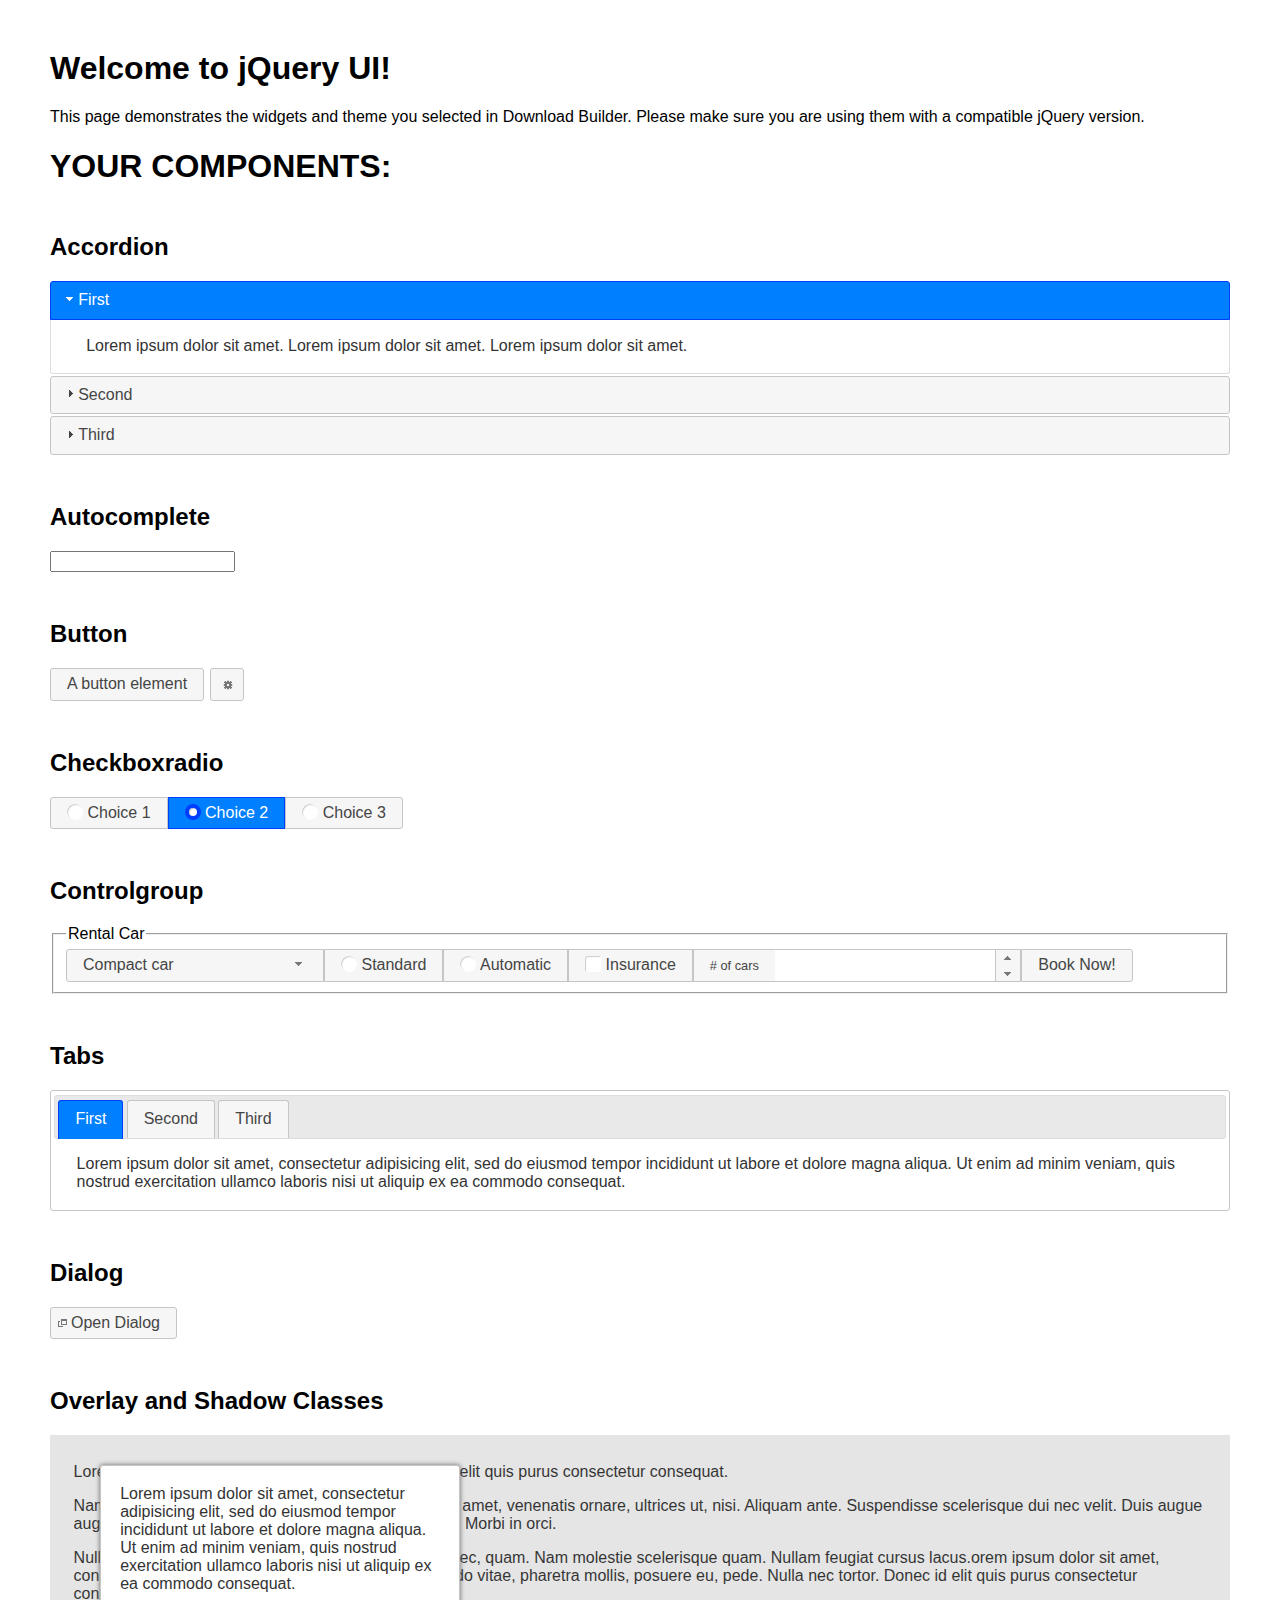
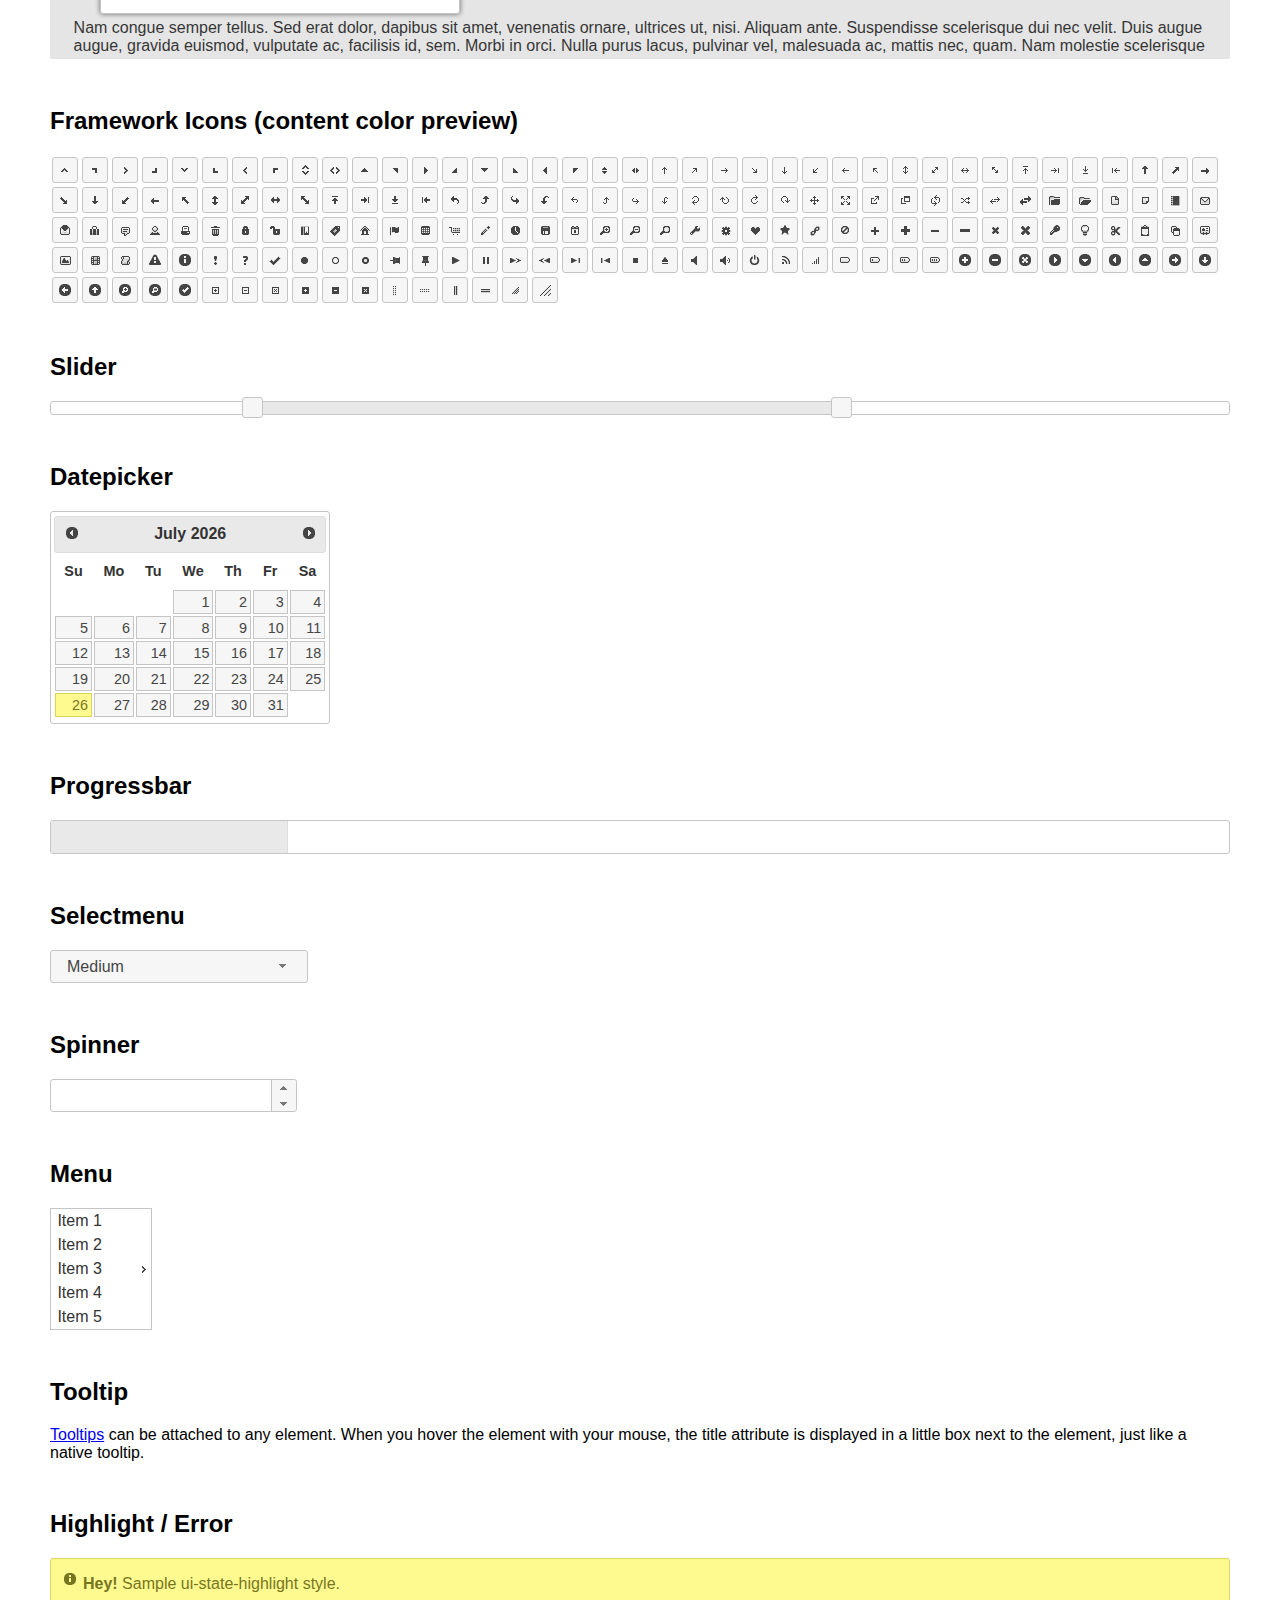
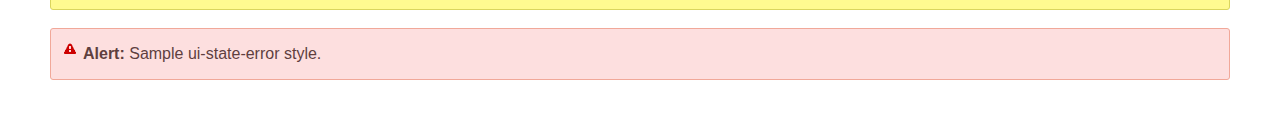
<file: static/jquery-ui-1.12.1.custom/index.html>
<!doctype html>
<html lang="us">
<head>
	<meta charset="utf-8">
	<title>jQuery UI Example Page</title>
	<link href="jquery-ui.css" rel="stylesheet">
	<style>
	body{
		font-family: "Trebuchet MS", sans-serif;
		margin: 50px;
	}
	.demoHeaders {
		margin-top: 2em;
	}
	#dialog-link {
		padding: .4em 1em .4em 20px;
		text-decoration: none;
		position: relative;
	}
	#dialog-link span.ui-icon {
		margin: 0 5px 0 0;
		position: absolute;
		left: .2em;
		top: 50%;
		margin-top: -8px;
	}
	#icons {
		margin: 0;
		padding: 0;
	}
	#icons li {
		margin: 2px;
		position: relative;
		padding: 4px 0;
		cursor: pointer;
		float: left;
		list-style: none;
	}
	#icons span.ui-icon {
		float: left;
		margin: 0 4px;
	}
	.fakewindowcontain .ui-widget-overlay {
		position: absolute;
	}
	select {
		width: 200px;
	}
	</style>
</head>
<body>

<h1>Welcome to jQuery UI!</h1>

<div class="ui-widget">
	<p>This page demonstrates the widgets and theme you selected in Download Builder. Please make sure you are using them with a compatible jQuery version.</p>
</div>

<h1>YOUR COMPONENTS:</h1>


<!-- Accordion -->
<h2 class="demoHeaders">Accordion</h2>
<div id="accordion">
	<h3>First</h3>
	<div>Lorem ipsum dolor sit amet. Lorem ipsum dolor sit amet. Lorem ipsum dolor sit amet.</div>
	<h3>Second</h3>
	<div>Phasellus mattis tincidunt nibh.</div>
	<h3>Third</h3>
	<div>Nam dui erat, auctor a, dignissim quis.</div>
</div>



<!-- Autocomplete -->
<h2 class="demoHeaders">Autocomplete</h2>
<div>
	<input id="autocomplete" title="type &quot;a&quot;">
</div>



<!-- Button -->
<h2 class="demoHeaders">Button</h2>
<button id="button">A button element</button>
<button id="button-icon">An icon-only button</button>



<!-- Checkboxradio -->
<h2 class="demoHeaders">Checkboxradio</h2>
<form style="margin-top: 1em;">
	<div id="radioset">
		<input type="radio" id="radio1" name="radio"><label for="radio1">Choice 1</label>
		<input type="radio" id="radio2" name="radio" checked="checked"><label for="radio2">Choice 2</label>
		<input type="radio" id="radio3" name="radio"><label for="radio3">Choice 3</label>
	</div>
</form>



<!-- Controlgroup -->
<h2 class="demoHeaders">Controlgroup</h2>
<fieldset>
	<legend>Rental Car</legend>
	<div id="controlgroup">
		<select id="car-type">
			<option>Compact car</option>
			<option>Midsize car</option>
			<option>Full size car</option>
			<option>SUV</option>
			<option>Luxury</option>
			<option>Truck</option>
			<option>Van</option>
		</select>
		<label for="transmission-standard">Standard</label>
		<input type="radio" name="transmission" id="transmission-standard">
		<label for="transmission-automatic">Automatic</label>
		<input type="radio" name="transmission" id="transmission-automatic">
		<label for="insurance">Insurance</label>
		<input type="checkbox" name="insurance" id="insurance">
		<label for="horizontal-spinner" class="ui-controlgroup-label"># of cars</label>
		<input id="horizontal-spinner" class="ui-spinner-input">
		<button>Book Now!</button>
	</div>
</fieldset>



<!-- Tabs -->
<h2 class="demoHeaders">Tabs</h2>
<div id="tabs">
	<ul>
		<li><a href="#tabs-1">First</a></li>
		<li><a href="#tabs-2">Second</a></li>
		<li><a href="#tabs-3">Third</a></li>
	</ul>
	<div id="tabs-1">Lorem ipsum dolor sit amet, consectetur adipisicing elit, sed do eiusmod tempor incididunt ut labore et dolore magna aliqua. Ut enim ad minim veniam, quis nostrud exercitation ullamco laboris nisi ut aliquip ex ea commodo consequat.</div>
	<div id="tabs-2">Phasellus mattis tincidunt nibh. Cras orci urna, blandit id, pretium vel, aliquet ornare, felis. Maecenas scelerisque sem non nisl. Fusce sed lorem in enim dictum bibendum.</div>
	<div id="tabs-3">Nam dui erat, auctor a, dignissim quis, sollicitudin eu, felis. Pellentesque nisi urna, interdum eget, sagittis et, consequat vestibulum, lacus. Mauris porttitor ullamcorper augue.</div>
</div>



<h2 class="demoHeaders">Dialog</h2>
<p>
	<button id="dialog-link" class="ui-button ui-corner-all ui-widget">
		<span class="ui-icon ui-icon-newwin"></span>Open Dialog
	</button>
</p>

<h2 class="demoHeaders">Overlay and Shadow Classes</h2>
<div style="position: relative; width: 96%; height: 200px; padding:1% 2%; overflow:hidden;" class="fakewindowcontain">
	<p>Lorem ipsum dolor sit amet,  Nulla nec tortor. Donec id elit quis purus consectetur consequat. </p><p>Nam congue semper tellus. Sed erat dolor, dapibus sit amet, venenatis ornare, ultrices ut, nisi. Aliquam ante. Suspendisse scelerisque dui nec velit. Duis augue augue, gravida euismod, vulputate ac, facilisis id, sem. Morbi in orci. </p><p>Nulla purus lacus, pulvinar vel, malesuada ac, mattis nec, quam. Nam molestie scelerisque quam. Nullam feugiat cursus lacus.orem ipsum dolor sit amet, consectetur adipiscing elit. Donec libero risus, commodo vitae, pharetra mollis, posuere eu, pede. Nulla nec tortor. Donec id elit quis purus consectetur consequat. </p><p>Nam congue semper tellus. Sed erat dolor, dapibus sit amet, venenatis ornare, ultrices ut, nisi. Aliquam ante. Suspendisse scelerisque dui nec velit. Duis augue augue, gravida euismod, vulputate ac, facilisis id, sem. Morbi in orci. Nulla purus lacus, pulvinar vel, malesuada ac, mattis nec, quam. Nam molestie scelerisque quam. </p><p>Nullam feugiat cursus lacus.orem ipsum dolor sit amet, consectetur adipiscing elit. Donec libero risus, commodo vitae, pharetra mollis, posuere eu, pede. Nulla nec tortor. Donec id elit quis purus consectetur consequat. Nam congue semper tellus. Sed erat dolor, dapibus sit amet, venenatis ornare, ultrices ut, nisi. Aliquam ante. </p><p>Suspendisse scelerisque dui nec velit. Duis augue augue, gravida euismod, vulputate ac, facilisis id, sem. Morbi in orci. Nulla purus lacus, pulvinar vel, malesuada ac, mattis nec, quam. Nam molestie scelerisque quam. Nullam feugiat cursus lacus.orem ipsum dolor sit amet, consectetur adipiscing elit. Donec libero risus, commodo vitae, pharetra mollis, posuere eu, pede. Nulla nec tortor. Donec id elit quis purus consectetur consequat. Nam congue semper tellus. Sed erat dolor, dapibus sit amet, venenatis ornare, ultrices ut, nisi. </p>

	<!-- ui-dialog -->
	<div class="ui-widget-overlay ui-front"></div>
	<div style="position: absolute; width: 320px; left: 50px; top: 30px; padding: 1.2em" class="ui-widget ui-front ui-widget-content ui-corner-all ui-widget-shadow">
		Lorem ipsum dolor sit amet, consectetur adipisicing elit, sed do eiusmod tempor incididunt ut labore et dolore magna aliqua. Ut enim ad minim veniam, quis nostrud exercitation ullamco laboris nisi ut aliquip ex ea commodo consequat.
	</div>

</div>

<!-- ui-dialog -->
<div id="dialog" title="Dialog Title">
	<p>Lorem ipsum dolor sit amet, consectetur adipisicing elit, sed do eiusmod tempor incididunt ut labore et dolore magna aliqua. Ut enim ad minim veniam, quis nostrud exercitation ullamco laboris nisi ut aliquip ex ea commodo consequat.</p>
</div>



<h2 class="demoHeaders">Framework Icons (content color preview)</h2>
<ul id="icons" class="ui-widget ui-helper-clearfix">
	<li class="ui-state-default ui-corner-all" title=".ui-icon-caret-1-n"><span class="ui-icon ui-icon-caret-1-n"></span></li>
	<li class="ui-state-default ui-corner-all" title=".ui-icon-caret-1-ne"><span class="ui-icon ui-icon-caret-1-ne"></span></li>
	<li class="ui-state-default ui-corner-all" title=".ui-icon-caret-1-e"><span class="ui-icon ui-icon-caret-1-e"></span></li>
	<li class="ui-state-default ui-corner-all" title=".ui-icon-caret-1-se"><span class="ui-icon ui-icon-caret-1-se"></span></li>
	<li class="ui-state-default ui-corner-all" title=".ui-icon-caret-1-s"><span class="ui-icon ui-icon-caret-1-s"></span></li>
	<li class="ui-state-default ui-corner-all" title=".ui-icon-caret-1-sw"><span class="ui-icon ui-icon-caret-1-sw"></span></li>
	<li class="ui-state-default ui-corner-all" title=".ui-icon-caret-1-w"><span class="ui-icon ui-icon-caret-1-w"></span></li>
	<li class="ui-state-default ui-corner-all" title=".ui-icon-caret-1-nw"><span class="ui-icon ui-icon-caret-1-nw"></span></li>
	<li class="ui-state-default ui-corner-all" title=".ui-icon-caret-2-n-s"><span class="ui-icon ui-icon-caret-2-n-s"></span></li>
	<li class="ui-state-default ui-corner-all" title=".ui-icon-caret-2-e-w"><span class="ui-icon ui-icon-caret-2-e-w"></span></li>
	<li class="ui-state-default ui-corner-all" title=".ui-icon-triangle-1-n"><span class="ui-icon ui-icon-triangle-1-n"></span></li>
	<li class="ui-state-default ui-corner-all" title=".ui-icon-triangle-1-ne"><span class="ui-icon ui-icon-triangle-1-ne"></span></li>
	<li class="ui-state-default ui-corner-all" title=".ui-icon-triangle-1-e"><span class="ui-icon ui-icon-triangle-1-e"></span></li>
	<li class="ui-state-default ui-corner-all" title=".ui-icon-triangle-1-se"><span class="ui-icon ui-icon-triangle-1-se"></span></li>
	<li class="ui-state-default ui-corner-all" title=".ui-icon-triangle-1-s"><span class="ui-icon ui-icon-triangle-1-s"></span></li>
	<li class="ui-state-default ui-corner-all" title=".ui-icon-triangle-1-sw"><span class="ui-icon ui-icon-triangle-1-sw"></span></li>
	<li class="ui-state-default ui-corner-all" title=".ui-icon-triangle-1-w"><span class="ui-icon ui-icon-triangle-1-w"></span></li>
	<li class="ui-state-default ui-corner-all" title=".ui-icon-triangle-1-nw"><span class="ui-icon ui-icon-triangle-1-nw"></span></li>
	<li class="ui-state-default ui-corner-all" title=".ui-icon-triangle-2-n-s"><span class="ui-icon ui-icon-triangle-2-n-s"></span></li>
	<li class="ui-state-default ui-corner-all" title=".ui-icon-triangle-2-e-w"><span class="ui-icon ui-icon-triangle-2-e-w"></span></li>
	<li class="ui-state-default ui-corner-all" title=".ui-icon-arrow-1-n"><span class="ui-icon ui-icon-arrow-1-n"></span></li>
	<li class="ui-state-default ui-corner-all" title=".ui-icon-arrow-1-ne"><span class="ui-icon ui-icon-arrow-1-ne"></span></li>
	<li class="ui-state-default ui-corner-all" title=".ui-icon-arrow-1-e"><span class="ui-icon ui-icon-arrow-1-e"></span></li>
	<li class="ui-state-default ui-corner-all" title=".ui-icon-arrow-1-se"><span class="ui-icon ui-icon-arrow-1-se"></span></li>
	<li class="ui-state-default ui-corner-all" title=".ui-icon-arrow-1-s"><span class="ui-icon ui-icon-arrow-1-s"></span></li>
	<li class="ui-state-default ui-corner-all" title=".ui-icon-arrow-1-sw"><span class="ui-icon ui-icon-arrow-1-sw"></span></li>
	<li class="ui-state-default ui-corner-all" title=".ui-icon-arrow-1-w"><span class="ui-icon ui-icon-arrow-1-w"></span></li>
	<li class="ui-state-default ui-corner-all" title=".ui-icon-arrow-1-nw"><span class="ui-icon ui-icon-arrow-1-nw"></span></li>
	<li class="ui-state-default ui-corner-all" title=".ui-icon-arrow-2-n-s"><span class="ui-icon ui-icon-arrow-2-n-s"></span></li>
	<li class="ui-state-default ui-corner-all" title=".ui-icon-arrow-2-ne-sw"><span class="ui-icon ui-icon-arrow-2-ne-sw"></span></li>
	<li class="ui-state-default ui-corner-all" title=".ui-icon-arrow-2-e-w"><span class="ui-icon ui-icon-arrow-2-e-w"></span></li>
	<li class="ui-state-default ui-corner-all" title=".ui-icon-arrow-2-se-nw"><span class="ui-icon ui-icon-arrow-2-se-nw"></span></li>
	<li class="ui-state-default ui-corner-all" title=".ui-icon-arrowstop-1-n"><span class="ui-icon ui-icon-arrowstop-1-n"></span></li>
	<li class="ui-state-default ui-corner-all" title=".ui-icon-arrowstop-1-e"><span class="ui-icon ui-icon-arrowstop-1-e"></span></li>
	<li class="ui-state-default ui-corner-all" title=".ui-icon-arrowstop-1-s"><span class="ui-icon ui-icon-arrowstop-1-s"></span></li>
	<li class="ui-state-default ui-corner-all" title=".ui-icon-arrowstop-1-w"><span class="ui-icon ui-icon-arrowstop-1-w"></span></li>
	<li class="ui-state-default ui-corner-all" title=".ui-icon-arrowthick-1-n"><span class="ui-icon ui-icon-arrowthick-1-n"></span></li>
	<li class="ui-state-default ui-corner-all" title=".ui-icon-arrowthick-1-ne"><span class="ui-icon ui-icon-arrowthick-1-ne"></span></li>
	<li class="ui-state-default ui-corner-all" title=".ui-icon-arrowthick-1-e"><span class="ui-icon ui-icon-arrowthick-1-e"></span></li>
	<li class="ui-state-default ui-corner-all" title=".ui-icon-arrowthick-1-se"><span class="ui-icon ui-icon-arrowthick-1-se"></span></li>
	<li class="ui-state-default ui-corner-all" title=".ui-icon-arrowthick-1-s"><span class="ui-icon ui-icon-arrowthick-1-s"></span></li>
	<li class="ui-state-default ui-corner-all" title=".ui-icon-arrowthick-1-sw"><span class="ui-icon ui-icon-arrowthick-1-sw"></span></li>
	<li class="ui-state-default ui-corner-all" title=".ui-icon-arrowthick-1-w"><span class="ui-icon ui-icon-arrowthick-1-w"></span></li>
	<li class="ui-state-default ui-corner-all" title=".ui-icon-arrowthick-1-nw"><span class="ui-icon ui-icon-arrowthick-1-nw"></span></li>
	<li class="ui-state-default ui-corner-all" title=".ui-icon-arrowthick-2-n-s"><span class="ui-icon ui-icon-arrowthick-2-n-s"></span></li>
	<li class="ui-state-default ui-corner-all" title=".ui-icon-arrowthick-2-ne-sw"><span class="ui-icon ui-icon-arrowthick-2-ne-sw"></span></li>
	<li class="ui-state-default ui-corner-all" title=".ui-icon-arrowthick-2-e-w"><span class="ui-icon ui-icon-arrowthick-2-e-w"></span></li>
	<li class="ui-state-default ui-corner-all" title=".ui-icon-arrowthick-2-se-nw"><span class="ui-icon ui-icon-arrowthick-2-se-nw"></span></li>
	<li class="ui-state-default ui-corner-all" title=".ui-icon-arrowthickstop-1-n"><span class="ui-icon ui-icon-arrowthickstop-1-n"></span></li>
	<li class="ui-state-default ui-corner-all" title=".ui-icon-arrowthickstop-1-e"><span class="ui-icon ui-icon-arrowthickstop-1-e"></span></li>
	<li class="ui-state-default ui-corner-all" title=".ui-icon-arrowthickstop-1-s"><span class="ui-icon ui-icon-arrowthickstop-1-s"></span></li>
	<li class="ui-state-default ui-corner-all" title=".ui-icon-arrowthickstop-1-w"><span class="ui-icon ui-icon-arrowthickstop-1-w"></span></li>
	<li class="ui-state-default ui-corner-all" title=".ui-icon-arrowreturnthick-1-w"><span class="ui-icon ui-icon-arrowreturnthick-1-w"></span></li>
	<li class="ui-state-default ui-corner-all" title=".ui-icon-arrowreturnthick-1-n"><span class="ui-icon ui-icon-arrowreturnthick-1-n"></span></li>
	<li class="ui-state-default ui-corner-all" title=".ui-icon-arrowreturnthick-1-e"><span class="ui-icon ui-icon-arrowreturnthick-1-e"></span></li>
	<li class="ui-state-default ui-corner-all" title=".ui-icon-arrowreturnthick-1-s"><span class="ui-icon ui-icon-arrowreturnthick-1-s"></span></li>
	<li class="ui-state-default ui-corner-all" title=".ui-icon-arrowreturn-1-w"><span class="ui-icon ui-icon-arrowreturn-1-w"></span></li>
	<li class="ui-state-default ui-corner-all" title=".ui-icon-arrowreturn-1-n"><span class="ui-icon ui-icon-arrowreturn-1-n"></span></li>
	<li class="ui-state-default ui-corner-all" title=".ui-icon-arrowreturn-1-e"><span class="ui-icon ui-icon-arrowreturn-1-e"></span></li>
	<li class="ui-state-default ui-corner-all" title=".ui-icon-arrowreturn-1-s"><span class="ui-icon ui-icon-arrowreturn-1-s"></span></li>
	<li class="ui-state-default ui-corner-all" title=".ui-icon-arrowrefresh-1-w"><span class="ui-icon ui-icon-arrowrefresh-1-w"></span></li>
	<li class="ui-state-default ui-corner-all" title=".ui-icon-arrowrefresh-1-n"><span class="ui-icon ui-icon-arrowrefresh-1-n"></span></li>
	<li class="ui-state-default ui-corner-all" title=".ui-icon-arrowrefresh-1-e"><span class="ui-icon ui-icon-arrowrefresh-1-e"></span></li>
	<li class="ui-state-default ui-corner-all" title=".ui-icon-arrowrefresh-1-s"><span class="ui-icon ui-icon-arrowrefresh-1-s"></span></li>
	<li class="ui-state-default ui-corner-all" title=".ui-icon-arrow-4"><span class="ui-icon ui-icon-arrow-4"></span></li>
	<li class="ui-state-default ui-corner-all" title=".ui-icon-arrow-4-diag"><span class="ui-icon ui-icon-arrow-4-diag"></span></li>
	<li class="ui-state-default ui-corner-all" title=".ui-icon-extlink"><span class="ui-icon ui-icon-extlink"></span></li>
	<li class="ui-state-default ui-corner-all" title=".ui-icon-newwin"><span class="ui-icon ui-icon-newwin"></span></li>
	<li class="ui-state-default ui-corner-all" title=".ui-icon-refresh"><span class="ui-icon ui-icon-refresh"></span></li>
	<li class="ui-state-default ui-corner-all" title=".ui-icon-shuffle"><span class="ui-icon ui-icon-shuffle"></span></li>
	<li class="ui-state-default ui-corner-all" title=".ui-icon-transfer-e-w"><span class="ui-icon ui-icon-transfer-e-w"></span></li>
	<li class="ui-state-default ui-corner-all" title=".ui-icon-transferthick-e-w"><span class="ui-icon ui-icon-transferthick-e-w"></span></li>
	<li class="ui-state-default ui-corner-all" title=".ui-icon-folder-collapsed"><span class="ui-icon ui-icon-folder-collapsed"></span></li>
	<li class="ui-state-default ui-corner-all" title=".ui-icon-folder-open"><span class="ui-icon ui-icon-folder-open"></span></li>
	<li class="ui-state-default ui-corner-all" title=".ui-icon-document"><span class="ui-icon ui-icon-document"></span></li>
	<li class="ui-state-default ui-corner-all" title=".ui-icon-document-b"><span class="ui-icon ui-icon-document-b"></span></li>
	<li class="ui-state-default ui-corner-all" title=".ui-icon-note"><span class="ui-icon ui-icon-note"></span></li>
	<li class="ui-state-default ui-corner-all" title=".ui-icon-mail-closed"><span class="ui-icon ui-icon-mail-closed"></span></li>
	<li class="ui-state-default ui-corner-all" title=".ui-icon-mail-open"><span class="ui-icon ui-icon-mail-open"></span></li>
	<li class="ui-state-default ui-corner-all" title=".ui-icon-suitcase"><span class="ui-icon ui-icon-suitcase"></span></li>
	<li class="ui-state-default ui-corner-all" title=".ui-icon-comment"><span class="ui-icon ui-icon-comment"></span></li>
	<li class="ui-state-default ui-corner-all" title=".ui-icon-person"><span class="ui-icon ui-icon-person"></span></li>
	<li class="ui-state-default ui-corner-all" title=".ui-icon-print"><span class="ui-icon ui-icon-print"></span></li>
	<li class="ui-state-default ui-corner-all" title=".ui-icon-trash"><span class="ui-icon ui-icon-trash"></span></li>
	<li class="ui-state-default ui-corner-all" title=".ui-icon-locked"><span class="ui-icon ui-icon-locked"></span></li>
	<li class="ui-state-default ui-corner-all" title=".ui-icon-unlocked"><span class="ui-icon ui-icon-unlocked"></span></li>
	<li class="ui-state-default ui-corner-all" title=".ui-icon-bookmark"><span class="ui-icon ui-icon-bookmark"></span></li>
	<li class="ui-state-default ui-corner-all" title=".ui-icon-tag"><span class="ui-icon ui-icon-tag"></span></li>
	<li class="ui-state-default ui-corner-all" title=".ui-icon-home"><span class="ui-icon ui-icon-home"></span></li>
	<li class="ui-state-default ui-corner-all" title=".ui-icon-flag"><span class="ui-icon ui-icon-flag"></span></li>
	<li class="ui-state-default ui-corner-all" title=".ui-icon-calculator"><span class="ui-icon ui-icon-calculator"></span></li>
	<li class="ui-state-default ui-corner-all" title=".ui-icon-cart"><span class="ui-icon ui-icon-cart"></span></li>
	<li class="ui-state-default ui-corner-all" title=".ui-icon-pencil"><span class="ui-icon ui-icon-pencil"></span></li>
	<li class="ui-state-default ui-corner-all" title=".ui-icon-clock"><span class="ui-icon ui-icon-clock"></span></li>
	<li class="ui-state-default ui-corner-all" title=".ui-icon-disk"><span class="ui-icon ui-icon-disk"></span></li>
	<li class="ui-state-default ui-corner-all" title=".ui-icon-calendar"><span class="ui-icon ui-icon-calendar"></span></li>
	<li class="ui-state-default ui-corner-all" title=".ui-icon-zoomin"><span class="ui-icon ui-icon-zoomin"></span></li>
	<li class="ui-state-default ui-corner-all" title=".ui-icon-zoomout"><span class="ui-icon ui-icon-zoomout"></span></li>
	<li class="ui-state-default ui-corner-all" title=".ui-icon-search"><span class="ui-icon ui-icon-search"></span></li>
	<li class="ui-state-default ui-corner-all" title=".ui-icon-wrench"><span class="ui-icon ui-icon-wrench"></span></li>
	<li class="ui-state-default ui-corner-all" title=".ui-icon-gear"><span class="ui-icon ui-icon-gear"></span></li>
	<li class="ui-state-default ui-corner-all" title=".ui-icon-heart"><span class="ui-icon ui-icon-heart"></span></li>
	<li class="ui-state-default ui-corner-all" title=".ui-icon-star"><span class="ui-icon ui-icon-star"></span></li>
	<li class="ui-state-default ui-corner-all" title=".ui-icon-link"><span class="ui-icon ui-icon-link"></span></li>
	<li class="ui-state-default ui-corner-all" title=".ui-icon-cancel"><span class="ui-icon ui-icon-cancel"></span></li>
	<li class="ui-state-default ui-corner-all" title=".ui-icon-plus"><span class="ui-icon ui-icon-plus"></span></li>
	<li class="ui-state-default ui-corner-all" title=".ui-icon-plusthick"><span class="ui-icon ui-icon-plusthick"></span></li>
	<li class="ui-state-default ui-corner-all" title=".ui-icon-minus"><span class="ui-icon ui-icon-minus"></span></li>
	<li class="ui-state-default ui-corner-all" title=".ui-icon-minusthick"><span class="ui-icon ui-icon-minusthick"></span></li>
	<li class="ui-state-default ui-corner-all" title=".ui-icon-close"><span class="ui-icon ui-icon-close"></span></li>
	<li class="ui-state-default ui-corner-all" title=".ui-icon-closethick"><span class="ui-icon ui-icon-closethick"></span></li>
	<li class="ui-state-default ui-corner-all" title=".ui-icon-key"><span class="ui-icon ui-icon-key"></span></li>
	<li class="ui-state-default ui-corner-all" title=".ui-icon-lightbulb"><span class="ui-icon ui-icon-lightbulb"></span></li>
	<li class="ui-state-default ui-corner-all" title=".ui-icon-scissors"><span class="ui-icon ui-icon-scissors"></span></li>
	<li class="ui-state-default ui-corner-all" title=".ui-icon-clipboard"><span class="ui-icon ui-icon-clipboard"></span></li>
	<li class="ui-state-default ui-corner-all" title=".ui-icon-copy"><span class="ui-icon ui-icon-copy"></span></li>
	<li class="ui-state-default ui-corner-all" title=".ui-icon-contact"><span class="ui-icon ui-icon-contact"></span></li>
	<li class="ui-state-default ui-corner-all" title=".ui-icon-image"><span class="ui-icon ui-icon-image"></span></li>
	<li class="ui-state-default ui-corner-all" title=".ui-icon-video"><span class="ui-icon ui-icon-video"></span></li>
	<li class="ui-state-default ui-corner-all" title=".ui-icon-script"><span class="ui-icon ui-icon-script"></span></li>
	<li class="ui-state-default ui-corner-all" title=".ui-icon-alert"><span class="ui-icon ui-icon-alert"></span></li>
	<li class="ui-state-default ui-corner-all" title=".ui-icon-info"><span class="ui-icon ui-icon-info"></span></li>
	<li class="ui-state-default ui-corner-all" title=".ui-icon-notice"><span class="ui-icon ui-icon-notice"></span></li>
	<li class="ui-state-default ui-corner-all" title=".ui-icon-help"><span class="ui-icon ui-icon-help"></span></li>
	<li class="ui-state-default ui-corner-all" title=".ui-icon-check"><span class="ui-icon ui-icon-check"></span></li>
	<li class="ui-state-default ui-corner-all" title=".ui-icon-bullet"><span class="ui-icon ui-icon-bullet"></span></li>
	<li class="ui-state-default ui-corner-all" title=".ui-icon-radio-off"><span class="ui-icon ui-icon-radio-off"></span></li>
	<li class="ui-state-default ui-corner-all" title=".ui-icon-radio-on"><span class="ui-icon ui-icon-radio-on"></span></li>
	<li class="ui-state-default ui-corner-all" title=".ui-icon-pin-w"><span class="ui-icon ui-icon-pin-w"></span></li>
	<li class="ui-state-default ui-corner-all" title=".ui-icon-pin-s"><span class="ui-icon ui-icon-pin-s"></span></li>
	<li class="ui-state-default ui-corner-all" title=".ui-icon-play"><span class="ui-icon ui-icon-play"></span></li>
	<li class="ui-state-default ui-corner-all" title=".ui-icon-pause"><span class="ui-icon ui-icon-pause"></span></li>
	<li class="ui-state-default ui-corner-all" title=".ui-icon-seek-next"><span class="ui-icon ui-icon-seek-next"></span></li>
	<li class="ui-state-default ui-corner-all" title=".ui-icon-seek-prev"><span class="ui-icon ui-icon-seek-prev"></span></li>
	<li class="ui-state-default ui-corner-all" title=".ui-icon-seek-end"><span class="ui-icon ui-icon-seek-end"></span></li>
	<li class="ui-state-default ui-corner-all" title=".ui-icon-seek-first"><span class="ui-icon ui-icon-seek-first"></span></li>
	<li class="ui-state-default ui-corner-all" title=".ui-icon-stop"><span class="ui-icon ui-icon-stop"></span></li>
	<li class="ui-state-default ui-corner-all" title=".ui-icon-eject"><span class="ui-icon ui-icon-eject"></span></li>
	<li class="ui-state-default ui-corner-all" title=".ui-icon-volume-off"><span class="ui-icon ui-icon-volume-off"></span></li>
	<li class="ui-state-default ui-corner-all" title=".ui-icon-volume-on"><span class="ui-icon ui-icon-volume-on"></span></li>
	<li class="ui-state-default ui-corner-all" title=".ui-icon-power"><span class="ui-icon ui-icon-power"></span></li>
	<li class="ui-state-default ui-corner-all" title=".ui-icon-signal-diag"><span class="ui-icon ui-icon-signal-diag"></span></li>
	<li class="ui-state-default ui-corner-all" title=".ui-icon-signal"><span class="ui-icon ui-icon-signal"></span></li>
	<li class="ui-state-default ui-corner-all" title=".ui-icon-battery-0"><span class="ui-icon ui-icon-battery-0"></span></li>
	<li class="ui-state-default ui-corner-all" title=".ui-icon-battery-1"><span class="ui-icon ui-icon-battery-1"></span></li>
	<li class="ui-state-default ui-corner-all" title=".ui-icon-battery-2"><span class="ui-icon ui-icon-battery-2"></span></li>
	<li class="ui-state-default ui-corner-all" title=".ui-icon-battery-3"><span class="ui-icon ui-icon-battery-3"></span></li>
	<li class="ui-state-default ui-corner-all" title=".ui-icon-circle-plus"><span class="ui-icon ui-icon-circle-plus"></span></li>
	<li class="ui-state-default ui-corner-all" title=".ui-icon-circle-minus"><span class="ui-icon ui-icon-circle-minus"></span></li>
	<li class="ui-state-default ui-corner-all" title=".ui-icon-circle-close"><span class="ui-icon ui-icon-circle-close"></span></li>
	<li class="ui-state-default ui-corner-all" title=".ui-icon-circle-triangle-e"><span class="ui-icon ui-icon-circle-triangle-e"></span></li>
	<li class="ui-state-default ui-corner-all" title=".ui-icon-circle-triangle-s"><span class="ui-icon ui-icon-circle-triangle-s"></span></li>
	<li class="ui-state-default ui-corner-all" title=".ui-icon-circle-triangle-w"><span class="ui-icon ui-icon-circle-triangle-w"></span></li>
	<li class="ui-state-default ui-corner-all" title=".ui-icon-circle-triangle-n"><span class="ui-icon ui-icon-circle-triangle-n"></span></li>
	<li class="ui-state-default ui-corner-all" title=".ui-icon-circle-arrow-e"><span class="ui-icon ui-icon-circle-arrow-e"></span></li>
	<li class="ui-state-default ui-corner-all" title=".ui-icon-circle-arrow-s"><span class="ui-icon ui-icon-circle-arrow-s"></span></li>
	<li class="ui-state-default ui-corner-all" title=".ui-icon-circle-arrow-w"><span class="ui-icon ui-icon-circle-arrow-w"></span></li>
	<li class="ui-state-default ui-corner-all" title=".ui-icon-circle-arrow-n"><span class="ui-icon ui-icon-circle-arrow-n"></span></li>
	<li class="ui-state-default ui-corner-all" title=".ui-icon-circle-zoomin"><span class="ui-icon ui-icon-circle-zoomin"></span></li>
	<li class="ui-state-default ui-corner-all" title=".ui-icon-circle-zoomout"><span class="ui-icon ui-icon-circle-zoomout"></span></li>
	<li class="ui-state-default ui-corner-all" title=".ui-icon-circle-check"><span class="ui-icon ui-icon-circle-check"></span></li>
	<li class="ui-state-default ui-corner-all" title=".ui-icon-circlesmall-plus"><span class="ui-icon ui-icon-circlesmall-plus"></span></li>
	<li class="ui-state-default ui-corner-all" title=".ui-icon-circlesmall-minus"><span class="ui-icon ui-icon-circlesmall-minus"></span></li>
	<li class="ui-state-default ui-corner-all" title=".ui-icon-circlesmall-close"><span class="ui-icon ui-icon-circlesmall-close"></span></li>
	<li class="ui-state-default ui-corner-all" title=".ui-icon-squaresmall-plus"><span class="ui-icon ui-icon-squaresmall-plus"></span></li>
	<li class="ui-state-default ui-corner-all" title=".ui-icon-squaresmall-minus"><span class="ui-icon ui-icon-squaresmall-minus"></span></li>
	<li class="ui-state-default ui-corner-all" title=".ui-icon-squaresmall-close"><span class="ui-icon ui-icon-squaresmall-close"></span></li>
	<li class="ui-state-default ui-corner-all" title=".ui-icon-grip-dotted-vertical"><span class="ui-icon ui-icon-grip-dotted-vertical"></span></li>
	<li class="ui-state-default ui-corner-all" title=".ui-icon-grip-dotted-horizontal"><span class="ui-icon ui-icon-grip-dotted-horizontal"></span></li>
	<li class="ui-state-default ui-corner-all" title=".ui-icon-grip-solid-vertical"><span class="ui-icon ui-icon-grip-solid-vertical"></span></li>
	<li class="ui-state-default ui-corner-all" title=".ui-icon-grip-solid-horizontal"><span class="ui-icon ui-icon-grip-solid-horizontal"></span></li>
	<li class="ui-state-default ui-corner-all" title=".ui-icon-gripsmall-diagonal-se"><span class="ui-icon ui-icon-gripsmall-diagonal-se"></span></li>
	<li class="ui-state-default ui-corner-all" title=".ui-icon-grip-diagonal-se"><span class="ui-icon ui-icon-grip-diagonal-se"></span></li>
</ul>


<!-- Slider -->
<h2 class="demoHeaders">Slider</h2>
<div id="slider"></div>



<!-- Datepicker -->
<h2 class="demoHeaders">Datepicker</h2>
<div id="datepicker"></div>



<!-- Progressbar -->
<h2 class="demoHeaders">Progressbar</h2>
<div id="progressbar"></div>



<!-- Progressbar -->
<h2 class="demoHeaders">Selectmenu</h2>
<select id="selectmenu">
	<option>Slower</option>
	<option>Slow</option>
	<option selected="selected">Medium</option>
	<option>Fast</option>
	<option>Faster</option>
</select>



<!-- Spinner -->
<h2 class="demoHeaders">Spinner</h2>
<input id="spinner">



<!-- Menu -->
<h2 class="demoHeaders">Menu</h2>
<ul style="width:100px;" id="menu">
	<li><div>Item 1</div></li>
	<li><div>Item 2</div></li>
	<li><div>Item 3</div>
		<ul>
			<li><div>Item 3-1</div></li>
			<li><div>Item 3-2</div></li>
			<li><div>Item 3-3</div></li>
			<li><div>Item 3-4</div></li>
			<li><div>Item 3-5</div></li>
		</ul>
	</li>
	<li><div>Item 4</div></li>
	<li><div>Item 5</div></li>
</ul>



<!-- Tooltip -->
<h2 class="demoHeaders">Tooltip</h2>
<p id="tooltip">
	<a href="#" title="That&apos;s what this widget is">Tooltips</a> can be attached to any element. When you hover
the element with your mouse, the title attribute is displayed in a little box next to the element, just like a native tooltip.
</p>


<!-- Highlight / Error -->
<h2 class="demoHeaders">Highlight / Error</h2>
<div class="ui-widget">
	<div class="ui-state-highlight ui-corner-all" style="margin-top: 20px; padding: 0 .7em;">
		<p><span class="ui-icon ui-icon-info" style="float: left; margin-right: .3em;"></span>
		<strong>Hey!</strong> Sample ui-state-highlight style.</p>
	</div>
</div>
<br>
<div class="ui-widget">
	<div class="ui-state-error ui-corner-all" style="padding: 0 .7em;">
		<p><span class="ui-icon ui-icon-alert" style="float: left; margin-right: .3em;"></span>
		<strong>Alert:</strong> Sample ui-state-error style.</p>
	</div>
</div>

<script src="external/jquery/jquery.js"></script>
<script src="jquery-ui.js"></script>
<script>

$( "#accordion" ).accordion();



var availableTags = [
	"ActionScript",
	"AppleScript",
	"Asp",
	"BASIC",
	"C",
	"C++",
	"Clojure",
	"COBOL",
	"ColdFusion",
	"Erlang",
	"Fortran",
	"Groovy",
	"Haskell",
	"Java",
	"JavaScript",
	"Lisp",
	"Perl",
	"PHP",
	"Python",
	"Ruby",
	"Scala",
	"Scheme"
];
$( "#autocomplete" ).autocomplete({
	source: availableTags
});



$( "#button" ).button();
$( "#button-icon" ).button({
	icon: "ui-icon-gear",
	showLabel: false
});



$( "#radioset" ).buttonset();



$( "#controlgroup" ).controlgroup();



$( "#tabs" ).tabs();



$( "#dialog" ).dialog({
	autoOpen: false,
	width: 400,
	buttons: [
		{
			text: "Ok",
			click: function() {
				$( this ).dialog( "close" );
			}
		},
		{
			text: "Cancel",
			click: function() {
				$( this ).dialog( "close" );
			}
		}
	]
});

// Link to open the dialog
$( "#dialog-link" ).click(function( event ) {
	$( "#dialog" ).dialog( "open" );
	event.preventDefault();
});



$( "#datepicker" ).datepicker({
	inline: true
});



$( "#slider" ).slider({
	range: true,
	values: [ 17, 67 ]
});



$( "#progressbar" ).progressbar({
	value: 20
});



$( "#spinner" ).spinner();



$( "#menu" ).menu();



$( "#tooltip" ).tooltip();



$( "#selectmenu" ).selectmenu();


// Hover states on the static widgets
$( "#dialog-link, #icons li" ).hover(
	function() {
		$( this ).addClass( "ui-state-hover" );
	},
	function() {
		$( this ).removeClass( "ui-state-hover" );
	}
);
</script>
</body>
</html>
</file>
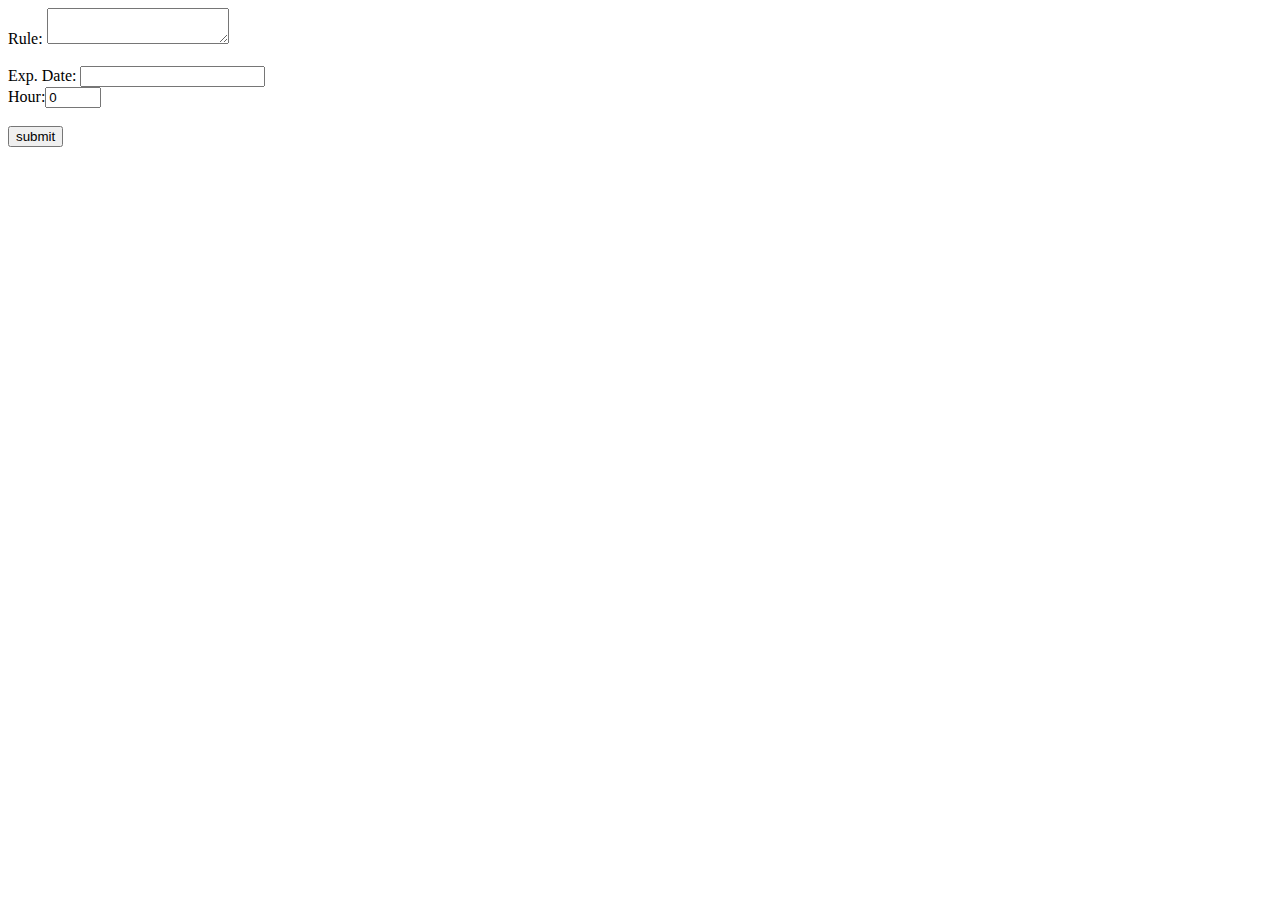
<file: static/addRule.html>
<!DOCTYPE html>
<html>
<head>
    <meta name="viewport" content="width=device-width, initial-scale=1.0">
    <script src="/static/js/jquery-3.3.1.js"></script>
    <script src="/static/jquery-ui-1.12.1.custom/jquery-ui.js"></script>
    <script src="/static/js/addRule.js"></script>
    <link rel="stylesheet" type="text/css" href="/static/jquery-ui-1.12.1.custom/jquery-ui.css">
    <link rel="stylesheet" type="text/css" href="/static/css/style.css">
    <title></title>
</head>
<body>
    <form action="/addRule" method="post">
        Rule: 
        <textarea name="descrip">
        </textarea>
        
        <br>
        <br>
        Exp. Date: <input type="text" id="datepicker" name="exp_date">
        <br>
        Hour:<input type="number" name="exp_hr" value="0" min="0" max="23">
        <br>
        <br>
        <button type="submit">
            submit
        </button>
    </form>
</body>
</html>
</file>
<file: static/css/style.css>
.rule-div{
	
}
.date-span{
	color: #888888;
	font-family: Sans-serif;
}
.rule-descrip{
	font-size: 1.3em;
	text-transform: uppercase;
}
.log-table {
	border-collapse: collapse;
}

.log-table-tr >th{
	border: 1px solid;
}
</file>
